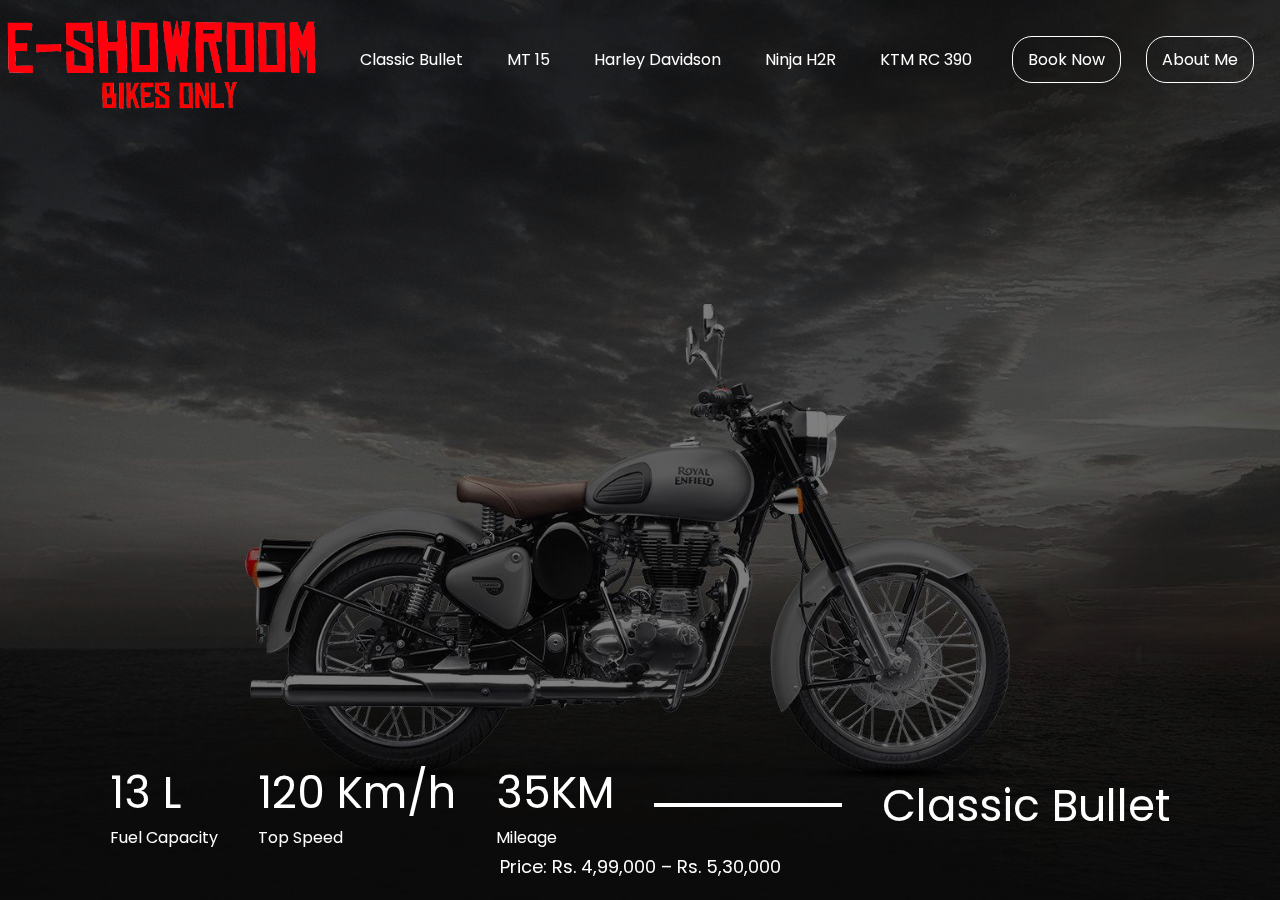
<file: index.html>
<!DOCTYPE html>
<html lang="en">
<head>
    <link rel="icon" type="image/x-icon" href="fevicon.png">
    <meta charset="UTF-8">
    <meta name="viewport" content="width=device-width, initial-scale=1.0">
    <title>Bike Website</title>
    
    <link rel="stylesheet" href="style.css">
</head>
<body>
    <div class="header" id="header">
        <nav>
            <a href="index.html"> <!-- Add this line for the logo link -->
                <img src="logo.png" class="logo">
            </a> <!-- Add this line for the logo link -->
            <ul>
                <li> <a href="#" id="models">Classic Bullet</a></li>
                <li> <a href="#" id="model3">MT 15</a></li>
                <li> <a href="#" id="modelx">Harley Davidson</a></li>
                <li> <a href="#" id="modely">Ninja H2R</a></li>
                <li> <a href="#" id="modelz">KTM RC 390</a></li>
            </ul>
            <a href="#" class="btn">Book Now</a>
            <a href="#" class="btn">About Me</a>
            
        </nav>
        <div class="info">
            <div>
                <h2>13 L</h2>
                <p>Fuel Capacity</p>
            </div>
            <div>
                <h2>120 Km/h</h2>
                <p>Top Speed</p>
            </div>
            <div>
                <h2>35KM</h2>
                <p>Mileage</p>
            </div>
            <div class="line"></div>
            <div>
                <h2 id="model">Classic Bullet</h2>
            </div>
        </div>
        
        <!-- Add a new div for the price -->
        <div class="price-tag">
            <p>Price: <span id="bike-price"> Rs. 4,99,000 – Rs. 5,30,000</span></p>
        </div>
    </div>
  
    </div>
    <script>
        // Set image-1 as the background image by default
        document.getElementById("header").style.backgroundImage = "url(image-1.png)";
        
        var header = document.getElementById("header");
        var ms = document.getElementById("models");
        var m3 = document.getElementById("model3");
        var mx = document.getElementById("modelx");
        var my = document.getElementById("modely");
        var mz = document.getElementById("modelz");
        var model = document.getElementById("model");
        var bookNowBtn = document.querySelector(".btn");
        var bikePrice = document.getElementById("bike-price"); // Price element
        var aboutUsBtn = document.querySelectorAll('.btn')[1]; // Select the second button with the "btn" class
    
        ms.onclick = function () {
            header.style.backgroundImage = "url(image-1.png)";
            model.innerHTML = "Classic Bullet";
            updateModelInfo("13 L", "Fuel Capacity", "120 Km/h", "Top Speed", "35 Kmpl", "Mileage");
            updatePrice(520000); // Update the price
        };
    
        m3.onclick = function () {
            header.style.backgroundImage = "url(image-2.png)";
            model.innerHTML = "MT 15";
            updateModelInfo("10 L", "Fuel Capacity", "130 km/h", "Top Speed", "56.87 Kmpl", "Mileage");
            updatePrice(600000); // Update the price
        };
    
        mx.onclick = function () {
            header.style.backgroundImage = "url(image-3.jpg)";
            model.innerHTML = "Harley Davidson";
            updateModelInfo("22.7 L", "Fuel Capacity", "185 Km/h", "Top Speed", "18 Kmpl", "Mileage");
            updatePrice(800000); // Update the price
        };
    
        my.onclick = function () {
            header.style.backgroundImage = "url(image-4.png)";
            model.innerHTML = "Ninja H2R";
            updateModelInfo("17 L", "Fuel Capacity", "249 Km/h", "Top Speed", "22 Kmpl", "Mileage");
            updatePrice(1000000); // Update the price
        };
    
        mz.onclick = function () {
            header.style.backgroundImage = "url(image-5.png)";
            model.innerHTML = "KTM RC 390";
            updateModelInfo("9.5 L", "Fuel Capacity", "179 Km/h", "Top Speed", "30 Kmpl", "Mileage");
            updatePrice(1400000); // Update the price
        };
    
        bookNowBtn.onclick = function () {
            window.open("form.html", "_blank");
        };
    
        aboutUsBtn.addEventListener('mouseover', function () {
            aboutUsBtn.innerHTML = 'Sudhamshu Bhattarai';
        });
    
        aboutUsBtn.addEventListener('mouseout', function () {
            aboutUsBtn.innerHTML = 'About Me';
        });
    
        aboutUsBtn.addEventListener('click', function () {
            window.open("https://www.facebook.com/sudhamshu00", "_blank");
        });
    
        function updateModelInfo(speed, speedUnit, topSpeed, topSpeedUnit, maxRange, rangeUnit) {
            document.querySelector(".info div:nth-child(1) h2").innerHTML = speed;
            document.querySelector(".info div:nth-child(1) p").innerHTML = speedUnit;
            document.querySelector(".info div:nth-child(2) h2").innerHTML = topSpeed;
            document.querySelector(".info div:nth-child(2) p").innerHTML = topSpeedUnit;
            document.querySelector(".info div:nth-child(3) h2").innerHTML = maxRange;
            document.querySelector(".info div:nth-child(3) p").innerHTML = rangeUnit;
        }
    
        function updatePrice(price) {
            bikePrice.innerHTML = 'Rs. ' + price.toLocaleString(); // Formatting price
        }
    </script>
</body>
</html>
</file>
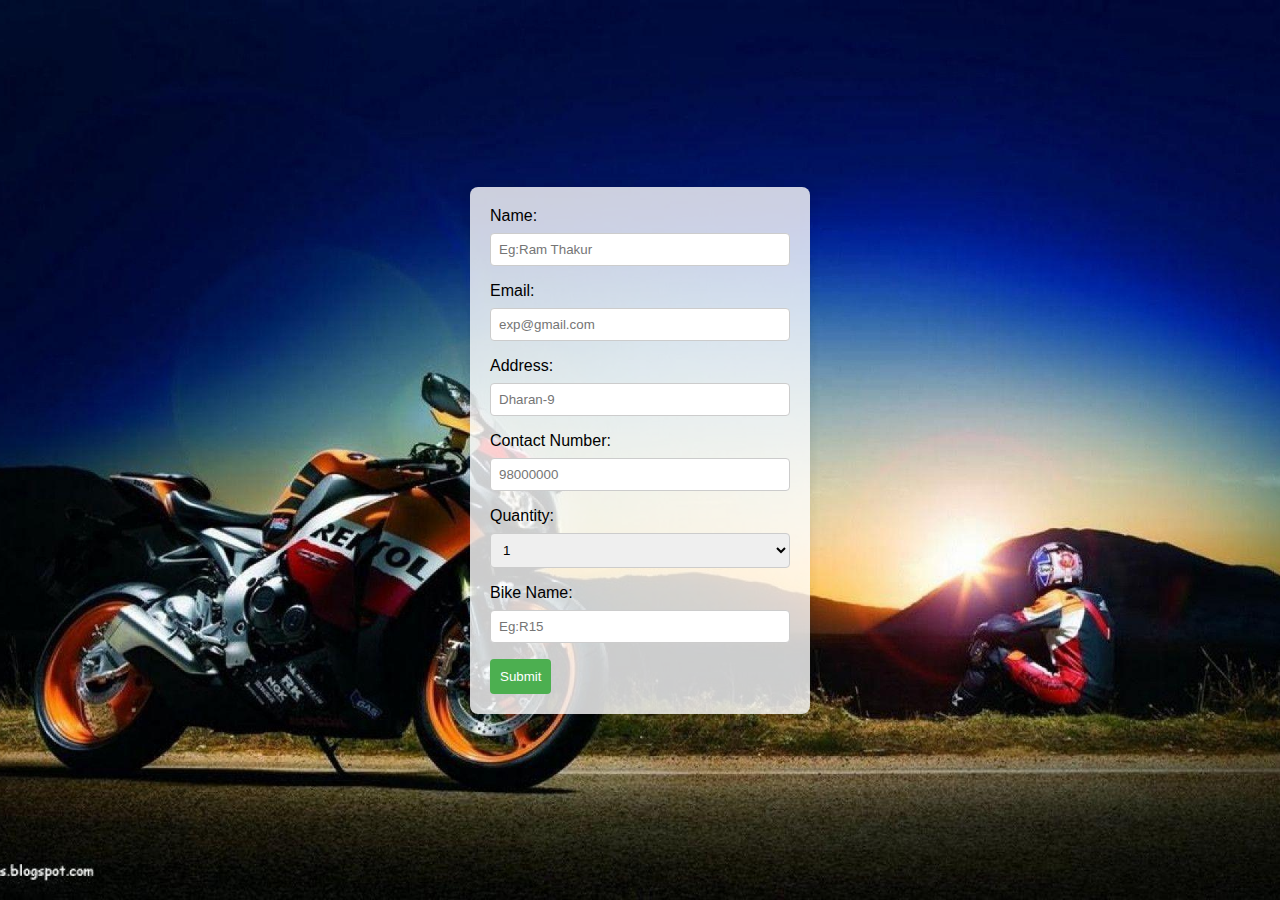
<file: form.html>
<!DOCTYPE html>
<html lang="en">
<head>
    <meta charset="UTF-8">
    <meta name="viewport" content="width=device-width, initial-scale=1.0">
    <title>Contact Form</title>
    <style>
        body {
            font-family: Arial, sans-serif;
            margin: 0;
            padding: 0;
            display: flex;
            justify-content: center;
            align-items: center;
            height: 100vh;
            background-image: url('background.jpg');
            background-size: cover;
            background-position: center;
        }

        form {
            background-color: rgba(255, 255, 255, 0.8);
            padding: 20px;
            border-radius: 8px;
            box-shadow: 0 0 10px rgba(0, 0, 0, 0.1);
            width: 300px;
        }

        label {
            display: block;
            margin-bottom: 8px;
        }

        input,
        textarea,
        select {
            width: 100%;
            padding: 8px;
            margin-bottom: 16px;
            box-sizing: border-box;
            border: 1px solid #ccc;
            border-radius: 4px;
        }

        button {
            background-color: #4caf50;
            color: #fff;
            padding: 10px;
            border: none;
            border-radius: 4px;
            cursor: pointer;
        }

        button:hover {
            background-color: #45a049;
        }
    </style>
</head>
<body>
    <form action="https://script.google.com/macros/s/AKfycbwTWb8g_TMk3UmRS4-WPFqrNYfSoMkakXp6JJnt_56gdHExL7QfPUpXJrKY-CeN8VaV/exec" method="post">
    
        <label for="name">Name:</label>
        <input type="text" id="name" name="name" placeholder="Eg:Ram Thakur" required>

        <label for="email">Email:</label>
        <input type="email" id="email" name="email" placeholder="exp@gmail.com" required>

        <label for="address">Address:</label>
        <input type="text" id="address" name="address" placeholder="Dharan-9" required>

        <label for="contactNumber">Contact Number:</label>
        <input type="tel" id="contactNumber" name="contactNumber" placeholder="98000000" required>

        <label for="quantity">Quantity:</label>
        <select id="quantity" name="quantity" required>
            <option value="1" selected>1</option>
            <option value="2">2</option>
            <option value="3">3</option>
            <option value="4">4</option>
            <option value="5">5</option>
        </select>

        <label for="bikeName">Bike Name:</label>
        <input type="text" id="bikeName" name="bikeName" placeholder="Eg:R15" required>

        <button type="submit">Submit</button>
    </form>

</body>
</html>
</file>
<file: style.css>
@import url('https://fonts.googleapis.com/css2?family=Poppins:wght@300;400;500;600&display=swap');

*{
    margin: 0;
    padding: 0;
    box-sizing: border-box;
    font-family: 'poppins', sans-serif;
}

.header{
    width: 100%;
    height: 100vh;
    background-image: url(image-1.png);
    background-color: rgba(0, 0, 0, 0.5);
    background-blend-mode: multiply;
    background-position: center;
    background-size: cover;
    padding: 0 7%;
    transition: background-image 1s;
}
nav{
    position: fixed;
    top: 0;
    left: 0;
    width: 100%;    
    display: flex;
    align-items: center;
}
.logo{
    width: 320px;
    cursor: pointer;
    margin-top: 15px;
}
nav ul{
    flex:1;
    text-align: center;
}
nav ul li{
    display: inline-block;
    margin: 10px 20px;
}
nav ul li a{
    text-decoration: none;
    color: #fff;
}
nav .btn{
    color: #fff;
    text-decoration: none;
    border: 1px solid #fff;
    padding: 10px 15px;
    border-radius: 20px;
    margin-right: 2%;
}
.info{
    width: 100%;
    padding: 0 7%;
    display: flex;
    align-items: center;
    color: #fff;
    position: fixed;
    bottom: 50px;
    left: 0%;
}
.info div{
    margin: 0 20px;
}
.info div h2{
    font-size: 44px;
    font-weight: 400;
}
.info .line{
    flex: 1;
    background-color: #fff;
    height: 4px;
}
.price-tag {
    position: fixed;
    bottom: 20px; /* Adjust the distance from the bottom as needed */
    left: 50%;
    transform: translateX(-50%);
    font-size: 18px; /* Adjust the font size as needed */
    color: #fff; /* Set the text color to match your design */
}

.price-tag p {
    margin: 0;
}

.btn:hover {
    background-color: wheat;
    color: rgb(170, 136, 136); 
    border: 2px solid white;
    transition: background-color 0.5s ease, color 0.3s ease, border 0.3s ease;
}

/* Media Queries for Mobile Devices */
@media only screen and (max-width: 768px) {
    .logo{
        width: 250px;
    }
    nav ul li{
        margin: 10px 10px;
    }
    nav .btn{
        padding: 8px 12px;
    }
    .info{
        font-size: 14px;
        bottom: 30px;
    }
    .info div h2{
        font-size: 36px;
    }
    .price-tag{
        font-size: 16px;
    }
}
</file>
